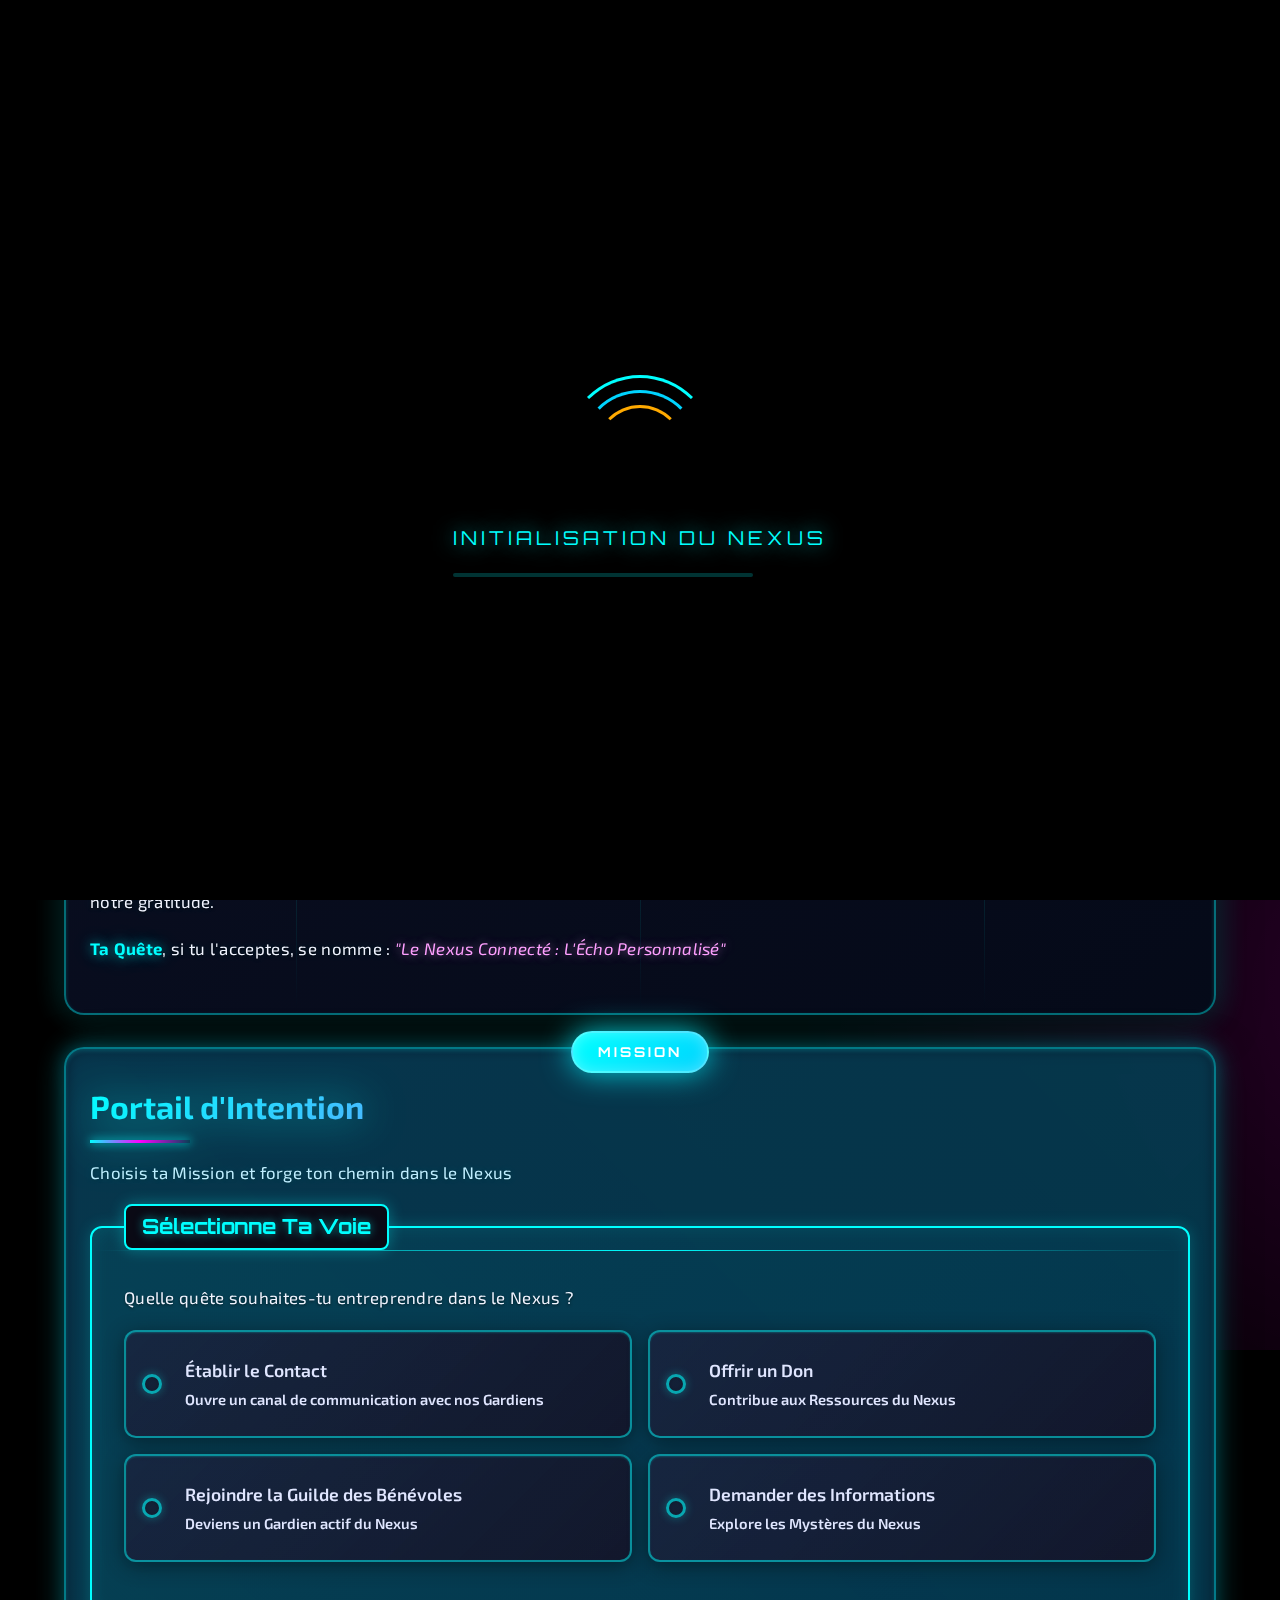
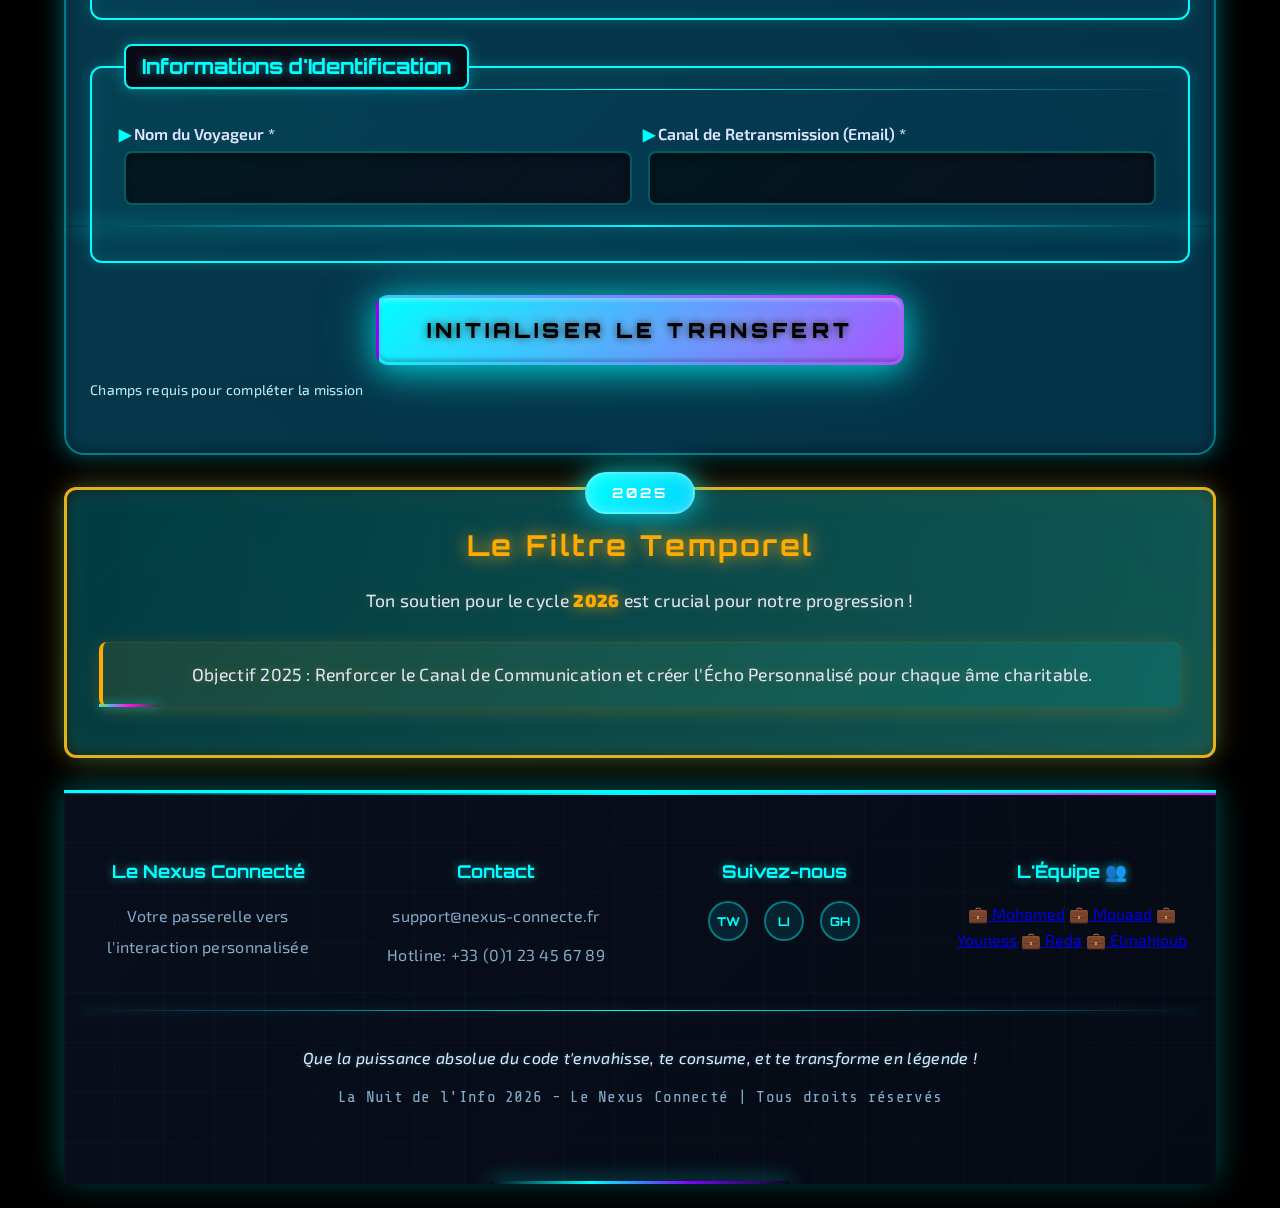
<file: index.html>
<!DOCTYPE html>
<html lang="fr">
<head>
    <meta charset="UTF-8">
    <meta name="viewport" content="width=device-width, initial-scale=1.0">
    <meta name="description" content="Le Nexus Connecté - Portail d'interaction dynamique pour La Nuit de l'Info 2025">
    <title>Le Nexus Connecté - L'Écho Personnalisé</title>
    <link rel="stylesheet" href="styles.css">
</head>
<body data-spa="true">
    <div class="nexus-loader" id="loader">
        <div class="loader-content">
            <div class="loader-ring"></div>
            <div class="loader-ring"></div>
            <div class="loader-ring"></div>
            <div class="loader-text">INITIALISATION DU NEXUS</div>
            <div class="loader-progress">
                <div class="loader-bar" id="loader-bar"></div>
            </div>
        </div>
    </div>
    <div class="particles-container" id="particles"></div>
    <div class="custom-cursor" id="cursor"></div>
    <div class="cursor-trail" id="cursor-trail"></div>
    <div class="energy-orbs">
        <div class="orb orb-1"></div>
        <div class="orb orb-2"></div>
        <div class="orb orb-3"></div>
        <div class="orb orb-4"></div>
    </div>
    <div class="crt-scanlines"></div>
    <div id="app"></div>
    <script src="script.js"></script>
</body>
</html>
</file>
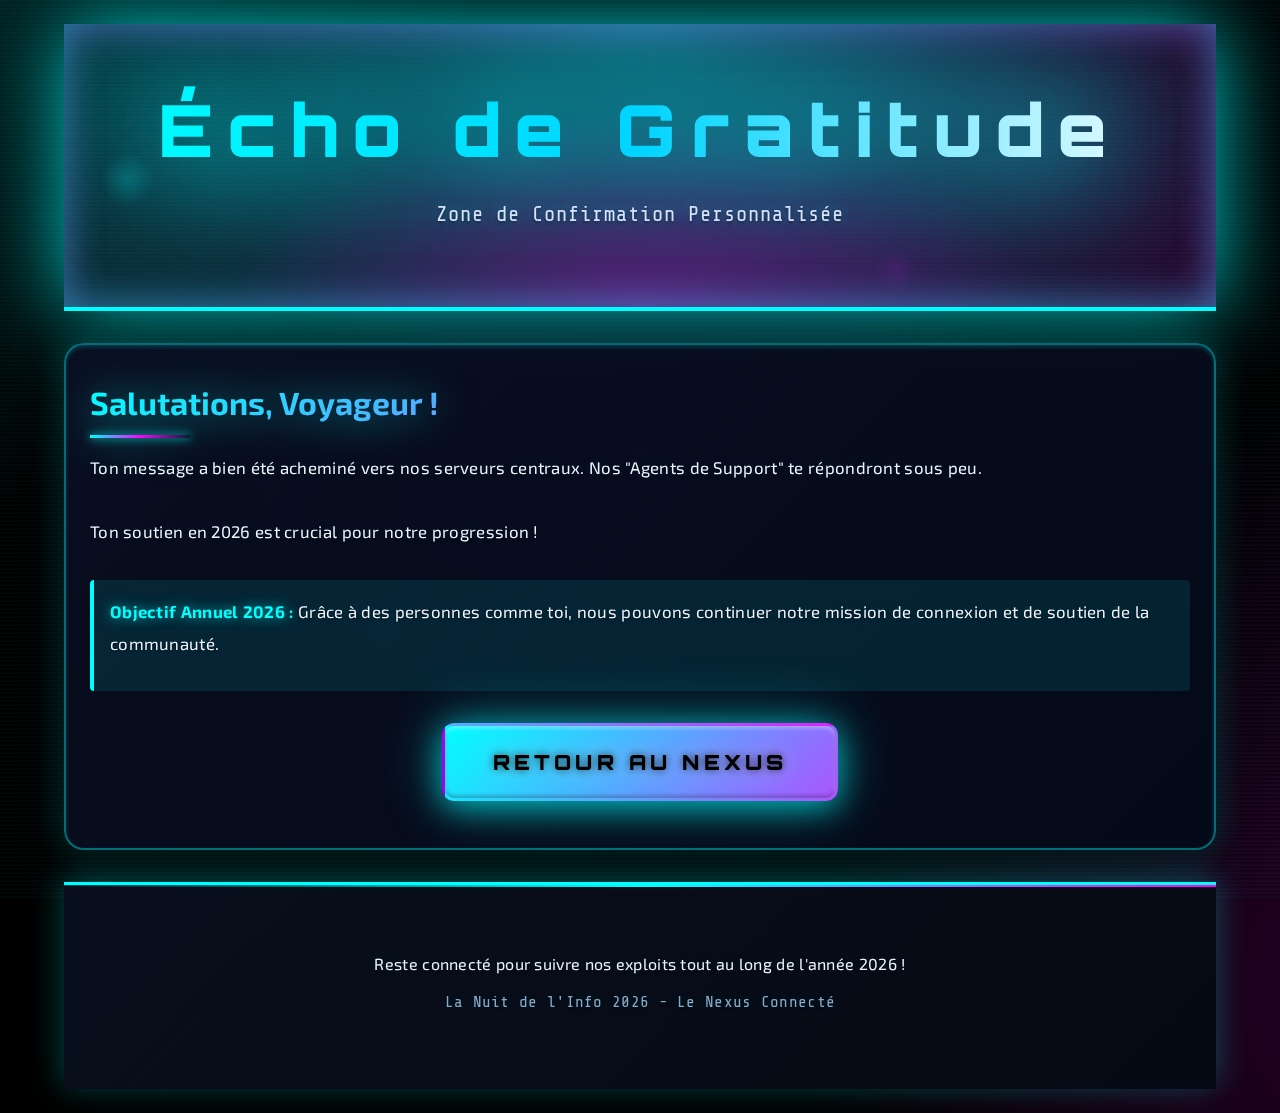
<file: confirmation.html>
<!DOCTYPE html>
<html lang="fr">
<head>
    <meta charset="UTF-8">
    <meta name="viewport" content="width=device-width, initial-scale=1.0">
    <meta name="description" content="Confirmation de mission - Le Nexus Connecté">
    <title>Mission Accomplie - Le Nexus Connecté</title>
    <link rel="stylesheet" href="styles.css">
</head>
<body>
    <div class="nexus-container">
        <header class="nexus-header">
            <h1 class="nexus-title">Écho de Gratitude</h1>
            <p class="nexus-subtitle">Zone de Confirmation Personnalisée</p>
        </header>

        <main class="nexus-main">
            <section>
                <div id="confirmation-message"></div>
                
                <div class="button-group">
                    <a href="index.html" class="back-button">Retour au Nexus</a>
                </div>
            </section>
        </main>

        <footer class="nexus-footer">
            <p>Reste connecté pour suivre nos exploits tout au long de l'année <span id="footer-year">2025</span> !</p>
            <p class="footer-meta">La Nuit de l'Info <span id="year-display">2025</span> - Le Nexus Connecté</p>
        </footer>
    </div>

    <script>
        const currentYear = new Date().getFullYear();
        document.querySelectorAll('#footer-year, #year-display').forEach(el => {
            el.textContent = currentYear;
        });

        const urlParams = new URLSearchParams(window.location.search);
        const mission = urlParams.get('mission');
        const nom = urlParams.get('nom') || 'Voyageur';
        
        const confirmationDiv = document.getElementById('confirmation-message');
        
        const messages = {
            contact: {
                title: `Salutations, ${nom} !`,
                content: `Ton message a bien été acheminé vers nos serveurs centraux. Nos "Agents de Support" te répondront sous peu.<br><br>Ton soutien en ${currentYear} est crucial pour notre progression !`
            },
            don: {
                title: `Un immense 'GG', ${nom} !`,
                content: `Ton "Don de Ressources" est une bénédiction pour notre cause. Il permettra de financer nos projets de développement numérique et de maintenir le Nexus actif.<br><br>Grâce à toi, nous pouvons avancer sur nos projets cette année ${currentYear}.`
            },
            guilde: {
                title: `Bienvenue dans la Guilde, ${nom} !`,
                content: `Tu fais désormais partie des Gardiens du Nexus. Nos coordinateurs te contacteront prochainement pour t'intégrer à nos rangs.<br><br>Ensemble, en ${currentYear}, nous renforcerons notre communauté !`
            },
            info: {
                title: `Merci de ton intérêt, ${nom} !`,
                content: `Ta demande d'information a été enregistrée. Nos Archives du Savoir te seront transmises dans les plus brefs délais.<br><br>Explore nos ressources et reste connecté en ${currentYear} !`
            }
        };
        
        const message = messages[mission] || messages.contact;
        
        confirmationDiv.innerHTML = `
            <h2>${message.title}</h2>
            <p>${message.content}</p>
            <div style="margin-top: 2rem; padding: 1rem; background: rgba(0, 255, 255, 0.1); border-left: 4px solid var(--color-primary); border-radius: 4px;">
                <p><strong>Objectif Annuel ${currentYear} :</strong> Grâce à des personnes comme toi, nous pouvons continuer notre mission de connexion et de soutien de la communauté.</p>
            </div>
        `;
    </script>
</body>
</html>
</file>
<file: styles.css>
@import url('https://fonts.googleapis.com/css2?family=Orbitron:wght@400;700;900&family=Share+Tech+Mono&family=Exo+2:wght@400;600;700&display=swap');
:root {
    --color-primary: #00ffff;
    --color-secondary: #ff00ff;
    --color-danger: #ff0055;
    --color-success: #00ff88;
    --color-warning: #ffaa00;
    --color-accent: #8000ff;
    --color-electric: #00d4ff;
    --text-primary: #e0e6ff;
    --text-bright: #ffffff;
    --text-dim: #88aacc;
    --text-glow: #00ffff;
    --bg-void: #000000;
    --bg-deep: #0a0a15;
    --bg-surface: #141428;
    --bg-elevated: #1e1e3a;
    --font-cyber: 'Orbitron', sans-serif;
    --font-matrix: 'Share Tech Mono', monospace;
    --font-ui: 'Exo 2', sans-serif;
    --spacing-xs: 0.25rem;
    --spacing-sm: 0.5rem;
    --spacing-md: 1rem;
    --spacing-lg: 1.5rem;
    --spacing-xl: 2rem;
    --transition-fast: 0.2s ease;
    --transition-base: 0.3s ease;
    --transition-slow: 0.5s ease;
    --glow-primary: 0 0 20px rgba(0, 255, 255, 0.6), 0 0 40px rgba(0, 255, 255, 0.4);
    --glow-secondary: 0 0 20px rgba(255, 0, 255, 0.6), 0 0 40px rgba(255, 0, 255, 0.4);
    --shadow-deep: 0 10px 50px rgba(0, 0, 0, 0.8);
}
.particles-container {
    position: fixed;
    top: 0;
    left: 0;
    width: 100%;
    height: 100%;
    pointer-events: none;
    z-index: 1;
    overflow: hidden;
}
.particle {
    position: absolute;
    width: 4px;
    height: 4px;
    background: var(--color-primary);
    border-radius: 50%;
    box-shadow: 0 0 10px var(--color-primary);
    animation: particleFloat 20s linear infinite;
}
@keyframes particleFloat {
    0% {
        transform: translateY(100vh) translateX(0) scale(0);
        opacity: 0;
    }
    10% {
        opacity: 1;
    }
    90% {
        opacity: 1;
    }
    100% {
        transform: translateY(-100px) translateX(100px) scale(1);
        opacity: 0;
    }
}
.custom-cursor {
    position: fixed;
    width: 20px;
    height: 20px;
    border: 2px solid var(--color-primary);
    border-radius: 50%;
    pointer-events: none;
    z-index: 9999;
    transform: translate(-50%, -50%);
    transition: width 0.2s, height 0.2s, border-color 0.2s;
    box-shadow: 0 0 20px rgba(0, 255, 255, 0.5);
}
.custom-cursor.active {
    width: 40px;
    height: 40px;
    border-color: var(--color-secondary);
    box-shadow: 0 0 30px rgba(255, 0, 255, 0.8);
}
.cursor-trail {
    position: fixed;
    width: 6px;
    height: 6px;
    background: var(--color-primary);
    border-radius: 50%;
    pointer-events: none;
    z-index: 9998;
    transform: translate(-50%, -50%);
    opacity: 0.6;
    box-shadow: 0 0 10px var(--color-primary);
}
* {
    margin: 0;
    padding: 0;
    box-sizing: border-box;
}
html {
    scroll-behavior: smooth;
}
body {
    font-family: var(--font-ui);
    background: var(--bg-void);
    color: var(--text-primary);
    line-height: 1.6;
    min-height: 100vh;
    position: relative;
    overflow-x: hidden;
    cursor: url('data:image/svg+xml;utf8,<svg xmlns="http://www.w3.org/2000/svg" width="20" height="20"><circle cx="10" cy="10" r="8" fill="rgba(0,255,255,0.3)" stroke="%2300ffff" stroke-width="2"/></svg>') 10 10, auto;
}
.nexus-loader {
    position: fixed;
    top: 0;
    left: 0;
    width: 100%;
    height: 100%;
    background: var(--bg-void);
    display: flex;
    align-items: center;
    justify-content: center;
    z-index: 10000;
    transition: opacity 0.5s ease, visibility 0.5s ease;
}
.nexus-loader.hidden {
    opacity: 0;
    visibility: hidden;
}
.loader-content {
    text-align: center;
    position: relative;
}
.loader-ring {
    position: absolute;
    top: 50%;
    left: 50%;
    transform: translate(-50%, -50%);
    width: 150px;
    height: 150px;
    border: 3px solid transparent;
    border-top-color: var(--color-primary);
    border-radius: 50%;
    animation: loaderSpin 1.5s linear infinite;
}
.loader-ring:nth-child(2) {
    width: 120px;
    height: 120px;
    border-top-color: var(--color-electric);
    animation-duration: 2s;
    animation-direction: reverse;
}
.loader-ring:nth-child(3) {
    width: 90px;
    height: 90px;
    border-top-color: var(--color-warning);
    animation-duration: 1s;
}
@keyframes loaderSpin {
    0% { transform: translate(-50%, -50%) rotate(0deg); }
    100% { transform: translate(-50%, -50%) rotate(360deg); }
}
.loader-text {
    font-family: var(--font-cyber);
    font-size: 1.2rem;
    color: var(--color-primary);
    text-shadow: 0 0 20px rgba(0, 255, 255, 0.8);
    margin-top: 200px;
    letter-spacing: 4px;
    animation: loaderPulse 1.5s ease-in-out infinite;
}
@keyframes loaderPulse {
    0%, 100% { opacity: 1; }
    50% { opacity: 0.5; }
}
.loader-progress {
    width: 300px;
    height: 4px;
    background: rgba(0, 255, 255, 0.2);
    border-radius: 2px;
    margin-top: 20px;
    overflow: hidden;
}
.loader-bar {
    height: 100%;
    background: linear-gradient(90deg, var(--color-primary), var(--color-electric));
    border-radius: 2px;
    width: 0%;
    animation: loaderProgress 2s ease-in-out forwards;
    box-shadow: 0 0 10px var(--color-primary);
}
@keyframes loaderProgress {
    0% { width: 0%; }
    100% { width: 100%; }
}
a, button, input[type="radio"], input[type="submit"], .radio-option {
    cursor: url('data:image/svg+xml;utf8,<svg xmlns="http://www.w3.org/2000/svg" width="24" height="24"><circle cx="12" cy="12" r="10" fill="rgba(255,0,255,0.3)" stroke="%23ff00ff" stroke-width="2"/></svg>') 12 12, pointer;
}
body::before {
    content: '';
    position: fixed;
    top: -50%;
    left: -50%;
    width: 200%;
    height: 200%;
    background: 
        radial-gradient(circle at 20% 20%, rgba(0, 255, 255, 0.15) 0%, transparent 25%),
        radial-gradient(circle at 80% 80%, rgba(255, 0, 255, 0.15) 0%, transparent 25%),
        radial-gradient(circle at 50% 50%, rgba(128, 0, 255, 0.1) 0%, transparent 30%);
    animation: cosmicFloat 30s ease-in-out infinite;
    pointer-events: none;
    z-index: -2;
}
body::after {
    content: '';
    position: fixed;
    top: 0;
    left: 0;
    width: 100%;
    height: 100%;
    background: 
        repeating-linear-gradient(
            0deg,
            transparent,
            transparent 2px,
            rgba(0, 255, 255, 0.03) 2px,
            rgba(0, 255, 255, 0.03) 4px
        );
    pointer-events: none;
    z-index: -1;
}
@keyframes cosmicFloat {
    0%, 100% { transform: translate(0, 0) rotate(0deg); }
    33% { transform: translate(30px, -30px) rotate(120deg); }
    66% { transform: translate(-30px, 30px) rotate(240deg); }
}
.nexus-container::before {
    content: '';
    position: fixed;
    top: 0;
    left: 0;
    width: 100%;
    height: 100%;
    background-image: 
        radial-gradient(circle at 10% 20%, rgba(0, 255, 255, 0.3) 0%, transparent 2%),
        radial-gradient(circle at 90% 80%, rgba(255, 0, 255, 0.3) 0%, transparent 2%),
        radial-gradient(circle at 50% 50%, rgba(128, 0, 255, 0.3) 0%, transparent 2%),
        radial-gradient(circle at 30% 70%, rgba(0, 255, 255, 0.2) 0%, transparent 2%),
        radial-gradient(circle at 70% 30%, rgba(255, 0, 255, 0.2) 0%, transparent 2%);
    animation: particleDrift 15s ease-in-out infinite;
    pointer-events: none;
    z-index: -1;
}
@keyframes particleDrift {
    0%, 100% { transform: translate(0, 0); opacity: 0.6; }
    25% { transform: translate(20px, -20px); opacity: 0.8; }
    50% { transform: translate(-20px, 20px); opacity: 1; }
    75% { transform: translate(20px, 20px); opacity: 0.8; }
}
.nexus-container {
    max-width: 1200px;
    margin: 0 auto;
    padding: var(--spacing-md);
    position: relative;
}
.nexus-container::before {
    content: '';
    position: fixed;
    top: 0;
    left: 0;
    width: 100%;
    height: 100%;
    background-image: 
        radial-gradient(circle at 10% 20%, rgba(0, 255, 255, 0.3) 0%, transparent 2%),
        radial-gradient(circle at 90% 80%, rgba(255, 0, 255, 0.3) 0%, transparent 2%),
        radial-gradient(circle at 50% 50%, rgba(128, 0, 255, 0.3) 0%, transparent 2%),
        radial-gradient(circle at 30% 70%, rgba(0, 255, 255, 0.2) 0%, transparent 2%),
        radial-gradient(circle at 70% 30%, rgba(255, 0, 255, 0.2) 0%, transparent 2%);
    animation: particleDrift 15s ease-in-out infinite;
    pointer-events: none;
    z-index: -1;
}
@keyframes particleDrift {
    0%, 100% { transform: translate(0, 0); opacity: 0.6; }
    25% { transform: translate(20px, -20px); opacity: 0.8; }
    50% { transform: translate(-20px, 20px); opacity: 1; }
    75% { transform: translate(20px, 20px); opacity: 0.8; }
}
.nexus-header {
    background: 
        radial-gradient(ellipse at top, rgba(0, 255, 255, 0.3) 0%, transparent 50%),
        radial-gradient(ellipse at bottom, rgba(255, 0, 255, 0.3) 0%, transparent 50%),
        linear-gradient(135deg, 
            rgba(0, 255, 255, 0.15) 0%, 
            rgba(20, 20, 40, 0.98) 50%,
            rgba(255, 0, 255, 0.15) 100%);
    border-bottom: 4px solid var(--color-primary);
    box-shadow: 
        0 0 80px rgba(0, 255, 255, 0.8),
        0 20px 80px rgba(0, 0, 0, 0.9),
        inset 0 -5px 40px rgba(0, 255, 255, 0.4),
        inset 0 5px 40px rgba(255, 0, 255, 0.3);
    text-align: center;
    padding: calc(var(--spacing-xl) * 1.5) var(--spacing-md);
    margin-bottom: var(--spacing-xl);
    position: relative;
    overflow: hidden;
    animation: headerPulse 4s ease-in-out infinite;
}
@keyframes headerPulse {
    0%, 100% {
        box-shadow: 
            0 0 80px rgba(0, 255, 255, 0.8),
            0 20px 80px rgba(0, 0, 0, 0.9),
            inset 0 -5px 40px rgba(0, 255, 255, 0.4);
    }
    50% {
        box-shadow: 
            0 0 100px rgba(255, 0, 255, 0.8),
            0 20px 80px rgba(0, 0, 0, 0.9),
            inset 0 -5px 40px rgba(255, 0, 255, 0.4);
    }
}
.nexus-header::before {
    content: '';
    position: absolute;
    top: 0;
    left: -100%;
    width: 100%;
    height: 100%;
    background: linear-gradient(
        90deg,
        transparent,
        rgba(0, 255, 255, 0.3),
        transparent
    );
    animation: scanline 5s linear infinite;
}
.header-decoration {
    position: absolute;
    left: 0;
    width: 100%;
    height: 2px;
    background: linear-gradient(
        90deg,
        transparent,
        var(--color-primary),
        var(--color-secondary),
        var(--color-accent),
        transparent
    );
    animation: decorationSlide 4s linear infinite;
}
.header-decoration.top {
    top: 0;
}
.header-decoration.bottom {
    bottom: 0;
    animation-delay: 2s;
}
@keyframes decorationSlide {
    0% { transform: translateX(-100%); }
    100% { transform: translateX(100%); }
}
.avatar-rings {
    position: absolute;
    top: 50%;
    left: 50%;
    transform: translate(-50%, -50%);
    width: 100%;
    height: 100%;
    pointer-events: none;
}
.ring {
    position: absolute;
    top: 50%;
    left: 50%;
    transform: translate(-50%, -50%);
    border: 2px solid;
    border-radius: 50%;
    opacity: 0.4;
}
.ring-1 {
    width: 220px;
    height: 220px;
    border-color: var(--color-primary);
    animation: ringPulse 3s ease-in-out infinite;
}
.ring-2 {
    width: 260px;
    height: 260px;
    border-color: var(--color-secondary);
    animation: ringPulse 3s ease-in-out infinite 1s;
}
.ring-3 {
    width: 300px;
    height: 300px;
    border-color: var(--color-accent);
    animation: ringPulse 3s ease-in-out infinite 2s;
}
@keyframes ringPulse {
    0%, 100% {
        transform: translate(-50%, -50%) scale(1);
        opacity: 0.4;
    }
    50% {
        transform: translate(-50%, -50%) scale(1.1);
        opacity: 0.2;
    }
}
@keyframes scanline {
    0% { left: -100%; }
    100% { left: 200%; }
}
.data-stream {
    position: absolute;
    top: 0;
    left: 0;
    width: 100%;
    height: 100%;
    overflow: hidden;
    pointer-events: none;
    opacity: 0.15;
}
.stream-line {
    position: absolute;
    width: 1px;
    height: 100%;
    background: linear-gradient(
        to bottom,
        transparent,
        var(--color-primary),
        transparent
    );
}
.stream-line:nth-child(1) {
    left: 20%;
    animation: streamFlow 3s linear infinite;
}
.stream-line:nth-child(2) {
    left: 50%;
    animation: streamFlow 4s linear infinite 1s;
}
.stream-line:nth-child(3) {
    left: 80%;
    animation: streamFlow 3.5s linear infinite 2s;
}
@keyframes streamFlow {
    0% {
        transform: translateY(-100%);
        opacity: 0;
    }
    50% {
        opacity: 1;
    }
    100% {
        transform: translateY(100%);
        opacity: 0;
    }
}
.section-badge {
    position: absolute;
    top: -18px;
    left: 50%;
    transform: translateX(-50%);
    padding: 8px 25px;
    background: linear-gradient(135deg, var(--color-primary), var(--color-electric));
    color: white;
    font-family: 'Orbitron', sans-serif;
    font-size: 0.85rem;
    font-weight: 700;
    text-transform: uppercase;
    letter-spacing: 3px;
    border-radius: 25px;
    box-shadow: 
        0 0 30px rgba(0, 242, 254, 0.8),
        inset 0 0 15px rgba(255, 255, 255, 0.3);
    animation: badgePulse 2s ease-in-out infinite;
    z-index: 500;
    border: 2px solid rgba(255, 255, 255, 0.3);
}
@keyframes badgePulse {
    0%, 100% {
        box-shadow: 
            0 0 30px rgba(0, 242, 254, 0.8),
            inset 0 0 15px rgba(255, 255, 255, 0.3);
        transform: translateX(-50%) scale(1);
    }
    50% {
        box-shadow: 
            0 0 50px rgba(255, 0, 255, 0.9),
            inset 0 0 20px rgba(255, 255, 255, 0.4);
        transform: translateX(-50%) scale(1.05);
    }
}
.holographic-border {
    position: absolute;
    top: 0;
    left: 0;
    right: 0;
    bottom: 0;
    border-radius: 20px;
    pointer-events: none;
    z-index: 0;
}
.holographic-border::before {
    content: '';
    position: absolute;
    top: -3px;
    left: -3px;
    right: -3px;
    bottom: -3px;
    background: linear-gradient(
        45deg,
        var(--color-primary),
        var(--color-electric),
        var(--color-primary)
    );
    background-size: 400% 400%;
    border-radius: 20px;
    opacity: 0.2;
    animation: holographicShift 8s ease infinite;
    filter: blur(8px);
    z-index: 0;
}
@keyframes holographicShift {
    0%, 100% { background-position: 0% 50%; }
    50% { background-position: 100% 50%; }
}
.energy-orbs {
    position: fixed;
    top: 0;
    left: 0;
    width: 100%;
    height: 100%;
    pointer-events: none;
    z-index: 0;
    overflow: hidden;
}
.orb {
    position: absolute;
    border-radius: 50%;
    filter: blur(40px);
    opacity: 0.4;
    animation: orbFloat 15s ease-in-out infinite;
}
.orb-1 {
    width: 300px;
    height: 300px;
    background: radial-gradient(circle, var(--color-primary), transparent);
    top: 10%;
    left: 10%;
    animation-delay: 0s;
}
.orb-2 {
    width: 250px;
    height: 250px;
    background: radial-gradient(circle, var(--color-electric), transparent);
    top: 60%;
    right: 15%;
    animation-delay: 3s;
}
.orb-3 {
    width: 350px;
    height: 350px;
    background: radial-gradient(circle, var(--color-primary), transparent);
    bottom: 10%;
    left: 50%;
    animation-delay: 6s;
}
.orb-4 {
    width: 200px;
    height: 200px;
    background: radial-gradient(circle, var(--color-electric), transparent);
    top: 40%;
    left: 5%;
    animation-delay: 9s;
}
@keyframes orbFloat {
    0%, 100% {
        transform: translate(0, 0) scale(1);
        opacity: 0.4;
    }
    25% {
        transform: translate(50px, -80px) scale(1.1);
        opacity: 0.6;
    }
    50% {
        transform: translate(-30px, 60px) scale(0.9);
        opacity: 0.3;
    }
    75% {
        transform: translate(70px, 40px) scale(1.05);
        opacity: 0.5;
    }
}
.crt-scanlines {
    position: fixed;
    top: 0;
    left: 0;
    width: 100%;
    height: 100%;
    pointer-events: none;
    z-index: 9998;
    background: linear-gradient(
        to bottom,
        transparent 50%,
        rgba(0, 255, 255, 0.02) 50%
    );
    background-size: 100% 4px;
    animation: scanlineMove 8s linear infinite;
    opacity: 0.5;
}
@keyframes scanlineMove {
    0% { transform: translateY(0); }
    100% { transform: translateY(4px); }
}
.temporal-waves {
    position: absolute;
    top: 0;
    left: 0;
    width: 100%;
    height: 100%;
    pointer-events: none;
    overflow: hidden;
}
.wave {
    position: absolute;
    width: 200%;
    height: 100%;
    background: linear-gradient(
        90deg,
        transparent,
        rgba(0, 242, 254, 0.05),
        transparent
    );
    animation: waveMove 8s linear infinite;
}
.wave:nth-child(2) {
    animation-delay: 2.5s;
}
.wave:nth-child(3) {
    animation-delay: 5s;
}
@keyframes waveMove {
    0% {
        transform: translateX(-100%);
    }
    100% {
        transform: translateX(50%);
    }
}
.footer-grid {
    position: absolute;
    bottom: 0;
    left: 0;
    width: 100%;
    height: 100%;
    background-image: 
        linear-gradient(0deg, rgba(0, 242, 254, 0.1) 1px, transparent 1px),
        linear-gradient(90deg, rgba(0, 242, 254, 0.1) 1px, transparent 1px);
    background-size: 50px 50px;
    opacity: 0.3;
    pointer-events: none;
}
.footer-pulse {
    position: absolute;
    bottom: 0;
    left: 50%;
    transform: translateX(-50%);
    width: 300px;
    height: 3px;
    background: linear-gradient(
        90deg,
        transparent,
        var(--color-primary),
        var(--color-accent),
        transparent
    );
    animation: footerPulseAnim 2s ease-in-out infinite;
    box-shadow: 0 0 20px var(--color-primary);
}
@keyframes footerPulseAnim {
    0%, 100% {
        opacity: 0.5;
        transform: translateX(-50%) scaleX(1);
    }
    50% {
        opacity: 1;
        transform: translateX(-50%) scaleX(1.5);
    }
}
.nexus-header::after {
    content: '';
    position: absolute;
    top: 0;
    left: 0;
    width: 100%;
    height: 100%;
    background-image: 
        repeating-linear-gradient(
            90deg,
            rgba(0, 255, 255, 0.03) 0px,
            transparent 1px,
            transparent 2px,
            rgba(0, 255, 255, 0.03) 3px
        ),
        repeating-linear-gradient(
            0deg,
            rgba(255, 0, 255, 0.03) 0px,
            transparent 1px,
            transparent 2px,
            rgba(255, 0, 255, 0.03) 3px
        );
    animation: matrixFlow 20s linear infinite;
    pointer-events: none;
}
@keyframes matrixFlow {
    0% { transform: translateY(0); }
    100% { transform: translateY(100px); }
}
.nexus-title {
    font-family: var(--font-cyber);
    font-size: clamp(2.5rem, 6vw, 4.5rem);
    font-weight: 900;
    background: linear-gradient(
        90deg,
        #00ffff 0%,
        #00d4ff 25%,
        #ffffff 50%,
        #00d4ff 75%,
        #00ffff 100%
    );
    background-size: 200% 100%;
    -webkit-background-clip: text;
    -webkit-text-fill-color: transparent;
    background-clip: text;
    animation: gradientShift 6s ease infinite, titleGlow 2s ease-in-out infinite;
    text-shadow: none;
    filter: drop-shadow(0 0 50px rgba(0, 255, 255, 1)) 
            drop-shadow(0 0 80px rgba(0, 212, 255, 0.8))
            drop-shadow(0 0 120px rgba(0, 255, 255, 0.5));
    margin-bottom: var(--spacing-sm);
    letter-spacing: 0.2em;
    position: relative;
    z-index: 2;
}
@keyframes titleGlow {
    0%, 100% {
        filter: drop-shadow(0 0 50px rgba(0, 255, 255, 1)) 
                drop-shadow(0 0 80px rgba(0, 212, 255, 0.8))
                drop-shadow(0 0 120px rgba(0, 255, 255, 0.5));
    }
    50% {
        filter: drop-shadow(0 0 70px rgba(0, 255, 255, 1)) 
                drop-shadow(0 0 100px rgba(0, 212, 255, 0.9))
                drop-shadow(0 0 140px rgba(255, 255, 255, 0.4));
    }
}
@keyframes gradientShift {
    0%, 100% { background-position: 0% 50%; }
    50% { background-position: 100% 50%; }
}
.nexus-title::before {
    content: attr(data-text);
    position: absolute;
    left: 0;
    top: 0;
    width: 100%;
    height: 100%;
    background: inherit;
    background-clip: text;
    -webkit-background-clip: text;
    filter: blur(20px);
    opacity: 0.5;
    animation: titlePulse 3s ease-in-out infinite;
}
@keyframes titlePulse {
    0%, 100% { opacity: 0.5; filter: blur(20px); }
    50% { opacity: 0.8; filter: blur(30px); }
}
.nexus-subtitle {
    font-family: var(--font-matrix);
    font-size: clamp(1.05rem, 2vw, 1.3rem);
    color: #d8e0ff;
    margin-bottom: var(--spacing-lg);
    position: relative;
    z-index: 2;
    text-shadow: 
        0 0 12px rgba(0, 255, 255, 0.4),
        0 2px 4px rgba(0, 0, 0, 0.6);
    animation: subtitleFlicker 4s ease-in-out infinite;
    font-weight: 400;
    letter-spacing: 1px;
}
@keyframes subtitleFlicker {
    0%, 100% { 
        opacity: 1; 
        text-shadow: 
            0 0 12px rgba(0, 255, 255, 0.4),
            0 2px 4px rgba(0, 0, 0, 0.6);
    }
    50% { 
        opacity: 0.95; 
        text-shadow: 
            0 0 18px rgba(0, 255, 255, 0.6),
            0 2px 4px rgba(0, 0, 0, 0.6);
    }
}
.axolotl-avatar {
    width: 250px;
    height: 250px;
    margin: var(--spacing-xl) auto;
    display: block;
    position: relative;
    z-index: 2;
    perspective: 1000px;
    transform-style: preserve-3d;
    transition: transform 0.1s ease-out;
    filter: drop-shadow(0 0 60px rgba(0, 255, 255, 0.9));
}
.avatar-inner {
    width: 100%;
    height: 100%;
    background: 
        radial-gradient(circle at 30% 30%, rgba(0, 255, 255, 0.4) 0%, transparent 60%),
        radial-gradient(circle at 70% 70%, rgba(0, 212, 255, 0.3) 0%, transparent 60%),
        linear-gradient(135deg, 
            rgba(0, 150, 255, 0.95) 0%, 
            rgba(0, 220, 255, 0.9) 50%,
            rgba(0, 180, 255, 0.95) 100%);
    border-radius: 50%;
    border: 6px solid var(--color-primary);
    box-shadow: 
        0 0 80px rgba(0, 255, 255, 1),
        0 0 120px rgba(0, 255, 255, 0.7),
        inset 0 0 60px rgba(0, 255, 255, 0.4),
        0 20px 80px rgba(0, 0, 0, 0.7);
    position: relative;
    overflow: visible;
    transform-style: preserve-3d;
    animation: avatarPulse 3s ease-in-out infinite;
    transition: transform 0.1s ease-out;
}
@keyframes avatarPulse {
    0%, 100% {
        box-shadow: 
            0 0 60px rgba(0, 255, 255, 1),
            0 0 100px rgba(0, 255, 255, 0.6),
            inset 0 0 50px rgba(0, 255, 255, 0.5);
    }
    50% {
        box-shadow: 
            0 0 80px rgba(255, 0, 255, 1),
            0 0 120px rgba(255, 0, 255, 0.6),
            inset 0 0 60px rgba(255, 0, 255, 0.5);
    }
}
.avatar-eye {
    position: absolute;
    width: 30px;
    height: 30px;
    background: radial-gradient(circle, #ffffff 0%, #e0f7ff 40%, #00d4ff 100%);
    border-radius: 50%;
    top: 70px;
    box-shadow: 
        0 0 25px rgba(0, 255, 255, 0.9),
        inset 0 0 15px rgba(255, 255, 255, 0.6),
        0 4px 10px rgba(0, 0, 0, 0.3);
    animation: eyeBlink 4s ease-in-out infinite;
    transition: transform 0.1s ease-out;
    transform-style: preserve-3d;
}
.avatar-eye::after {
    content: '';
    position: absolute;
    width: 14px;
    height: 14px;
    background: radial-gradient(circle, #000044 0%, #000088 100%);
    border-radius: 50%;
    top: 50%;
    left: 50%;
    transform: translate(-50%, -50%);
    box-shadow: 
        inset 0 0 8px rgba(0, 0, 0, 0.9),
        0 0 8px rgba(0, 255, 255, 0.3);
    transition: transform 0.15s ease-out;
}
.avatar-eye.left {
    left: 40px;
}
.avatar-eye.right {
    right: 40px;
}
.avatar-mouth {
    position: absolute;
    width: 70px;
    height: 35px;
    border: 5px solid rgba(0, 255, 255, 0.9);
    border-top: none;
    border-radius: 0 0 50px 50px;
    bottom: 50px;
    left: 50%;
    transform: translateX(-50%);
    box-shadow: 
        0 0 20px rgba(0, 255, 255, 0.8),
        inset 0 -5px 15px rgba(0, 255, 255, 0.3);
    animation: mouthSmile 3s ease-in-out infinite;
    transition: transform 0.3s ease;
}
.avatar-glow {
    position: absolute;
    top: -10px;
    left: -10px;
    right: -10px;
    bottom: -10px;
    border-radius: 50%;
    background: linear-gradient(
        45deg,
        var(--color-primary),
        var(--color-secondary),
        var(--color-accent),
        var(--color-primary)
    );
    background-size: 400% 400%;
    animation: holographicRotate 6s linear infinite;
    z-index: -1;
    filter: blur(20px);
    opacity: 0.7;
}
@keyframes eyeBlink {
    0%, 90%, 100% { transform: scaleY(1); }
    95% { transform: scaleY(0.1); }
}
@keyframes mouthSmile {
    0%, 100% { transform: translateX(-50%) scaleX(1); }
    50% { transform: translateX(-50%) scaleX(1.1); }
}
.axolotl-avatar::before {
    content: '';
    position: absolute;
    top: -20px;
    left: 50%;
    transform: translateX(-50%);
    width: 40px;
    height: 40px;
    background: 
        radial-gradient(circle, rgba(255, 0, 255, 0.8) 0%, transparent 70%);
    border-radius: 50%;
    box-shadow: 0 0 30px rgba(255, 0, 255, 0.6);
    animation: antennaGlow 2s ease-in-out infinite;
}
@keyframes antennaGlow {
    0%, 100% { opacity: 0.6; transform: translateX(-50%) translateY(0); }
    50% { opacity: 1; transform: translateX(-50%) translateY(-5px); }
}
@keyframes holographicRotate {
    0% { background-position: 0% 50%; }
    100% { background-position: 400% 50%; }
}
.axolotl-avatar::before {
    content: '';
    position: absolute;
    top: -4px;
    left: -4px;
    right: -4px;
    bottom: -4px;
    border-radius: 50%;
    background: linear-gradient(
        45deg,
        var(--color-primary),
        var(--color-secondary),
        var(--color-accent),
        var(--color-primary)
    );
    background-size: 400% 400%;
    animation: holographicRotate 4s linear infinite;
    z-index: -1;
    filter: blur(10px);
}
@keyframes holographicRotate {
    0% { background-position: 0% 50%; }
    100% { background-position: 400% 50%; }
}
@keyframes avatarFloat {
    0%, 100% { 
        transform: translateY(0) scale(1) rotate(0deg);
        box-shadow: 
            0 0 30px rgba(0, 255, 255, 0.8),
            0 0 60px rgba(0, 255, 255, 0.4);
    }
    50% { 
        transform: translateY(-10px) scale(1.05) rotate(5deg);
        box-shadow: 
            0 0 40px rgba(255, 0, 255, 0.8),
            0 0 80px rgba(255, 0, 255, 0.4);
    }
}
section {
    background: 
        linear-gradient(135deg, 
            rgba(10, 15, 35, 0.9) 0%, 
            rgba(5, 10, 25, 0.98) 100%);
    border: 2px solid rgba(0, 255, 255, 0.4);
    border-radius: 20px;
    padding: var(--spacing-xl) var(--spacing-lg);
    margin-bottom: var(--spacing-xl);
    box-shadow: 
        0 10px 40px rgba(0, 0, 0, 0.7),
        0 0 30px rgba(0, 255, 255, 0.3),
        inset 0 2px 4px rgba(0, 255, 255, 0.2);
    position: relative;
    overflow: visible;
    transition: all var(--transition-base);
    animation: sectionBreath 5s ease-in-out infinite;
}
@keyframes sectionBreath {
    0%, 100% {
        box-shadow: 
            0 10px 40px rgba(0, 0, 0, 0.7),
            0 0 30px rgba(0, 255, 255, 0.3),
            inset 0 2px 4px rgba(0, 255, 255, 0.2);
    }
    50% {
        box-shadow: 
            0 10px 40px rgba(0, 0, 0, 0.7),
            0 0 40px rgba(0, 212, 255, 0.4),
            inset 0 2px 4px rgba(0, 212, 255, 0.2);
    }
}
section::before {
    content: '';
    position: absolute;
    top: -2px;
    left: -2px;
    right: -2px;
    bottom: -2px;
    background: linear-gradient(
        45deg,
        var(--color-primary),
        var(--color-secondary),
        var(--color-accent),
        var(--color-primary)
    );
    background-size: 400% 400%;
    border-radius: 16px;
    opacity: 0;
    z-index: -1;
    animation: borderGlow 8s ease infinite;
    transition: opacity var(--transition-base);
}
section:hover::before {
    opacity: 0.3;
}
@keyframes borderGlow {
    0%, 100% { background-position: 0% 50%; }
    50% { background-position: 100% 50%; }
}
section::after {
    content: '';
    position: absolute;
    top: -100%;
    left: 0;
    width: 100%;
    height: 2px;
    background: linear-gradient(
        90deg,
        transparent,
        var(--color-primary),
        transparent
    );
    box-shadow: 0 0 20px var(--color-primary);
    animation: sectionScan 6s linear infinite;
}
@keyframes sectionScan {
    0% { top: -100%; }
    100% { top: 200%; }
}
section:hover {
    transform: translateY(-5px);
    border-color: var(--color-primary);
    box-shadow: 
        0 15px 60px rgba(0, 0, 0, 0.8),
        0 0 50px rgba(0, 255, 255, 0.6),
        0 0 100px rgba(255, 0, 255, 0.4),
        inset 0 2px 4px rgba(0, 255, 255, 0.3);
}
    transform: translateY(-5px);
    box-shadow: 
        0 12px 48px rgba(0, 0, 0, 0.8),
        0 0 40px rgba(0, 255, 255, 0.4),
        0 0 80px rgba(255, 0, 255, 0.3);
}
h2, h3 {
    font-family: var(--font-cyber);
    color: var(--color-primary);
    margin-bottom: var(--spacing-md);
    text-shadow: 
        0 0 10px rgba(0, 255, 255, 0.5),
        0 0 20px rgba(0, 255, 255, 0.3);
    position: relative;
    padding-bottom: var(--spacing-sm);
}
h2::after, h3::after {
    content: '';
    position: absolute;
    bottom: 0;
    left: 0;
    width: 60px;
    height: 3px;
    background: linear-gradient(
        90deg,
        var(--color-primary),
        var(--color-secondary),
        transparent
    );
    box-shadow: 0 0 10px rgba(0, 255, 255, 0.6);
    animation: underlineExpand 2s ease-in-out infinite;
}
@keyframes underlineExpand {
    0%, 100% { width: 60px; }
    50% { width: 120px; }
}
h2:hover, h3:hover {
    animation: glitchText 0.3s ease-in-out;
}
@keyframes glitchText {
    0%, 100% { transform: translateX(0); }
    20% { transform: translateX(-2px); }
    40% { transform: translateX(2px); }
    60% { transform: translateX(-2px); }
    80% { transform: translateX(2px); }
}
h2 {
    font-size: clamp(1.5rem, 3vw, 2rem);
    background: linear-gradient(
        135deg,
        var(--color-primary),
        var(--color-secondary),
        var(--color-primary)
    );
    background-size: 200% 200%;
    -webkit-background-clip: text;
    -webkit-text-fill-color: transparent;
    background-clip: text;
    animation: gradientShift 5s ease infinite;
    filter: drop-shadow(0 0 20px rgba(0, 255, 255, 0.6));
    margin-bottom: var(--spacing-lg);
    position: relative;
}
h2::after {
    content: '';
    position: absolute;
    bottom: -10px;
    left: 0;
    width: 100px;
    height: 3px;
    background: linear-gradient(
        90deg,
        var(--color-primary),
        var(--color-secondary),
        transparent
    );
    box-shadow: 0 0 10px var(--color-primary);
    animation: lineExpand 2s ease-in-out infinite;
}
@keyframes lineExpand {
    0%, 100% { width: 100px; opacity: 1; }
    50% { width: 150px; opacity: 0.7; }
}
h3 {
    font-size: clamp(1.2rem, 2.5vw, 1.5rem);
    color: var(--color-electric);
    text-shadow: 
        0 0 15px rgba(0, 212, 255, 0.6),
        0 0 30px rgba(0, 212, 255, 0.3);
    margin-bottom: var(--spacing-md);
    font-family: var(--font-cyber);
    letter-spacing: 0.1em;
}
p {
    margin-bottom: var(--spacing-md);
    font-size: clamp(0.9rem, 1.5vw, 1.05rem);
    line-height: 1.9;
    color: #f0f4ff;
    text-shadow: 
        0 1px 3px rgba(0, 0, 0, 0.7),
        0 0 8px rgba(0, 255, 255, 0.15);
    font-weight: 400;
    letter-spacing: 0.3px;
}
p strong {
    color: var(--color-primary);
    text-shadow: 
        0 0 12px rgba(0, 255, 255, 0.6),
        0 0 24px rgba(0, 255, 255, 0.3);
    font-weight: 700;
}
p em {
    color: #ffa0ff;
    font-style: italic;
    text-shadow: 
        0 0 10px rgba(255, 160, 255, 0.5),
        0 0 20px rgba(255, 160, 255, 0.2);
}
fieldset {
    border: 2px solid var(--color-primary);
    border-radius: 12px;
    padding: var(--spacing-xl);
    margin-bottom: var(--spacing-lg);
    background: 
        linear-gradient(135deg, 
            rgba(0, 255, 255, 0.05) 0%, 
            rgba(0, 100, 150, 0.05) 100%);
    box-shadow: 
        inset 0 0 20px rgba(0, 255, 255, 0.1),
        0 0 15px rgba(0, 255, 255, 0.2);
    position: relative;
    z-index: 10;
}
fieldset::before {
    content: '';
    position: absolute;
    top: 0;
    left: 0;
    width: 100%;
    height: 1px;
    background: linear-gradient(
        90deg,
        transparent,
        var(--color-primary),
        transparent
    );
}
legend {
    font-family: var(--font-cyber);
    font-size: 1.3rem;
    font-weight: 700;
    color: var(--color-primary);
    padding: var(--spacing-xs) var(--spacing-md);
    background: var(--bg-deep);
    border: 2px solid var(--color-primary);
    border-radius: 8px;
    text-shadow: 0 0 10px rgba(0, 255, 255, 0.6);
    box-shadow: 0 0 15px rgba(0, 255, 255, 0.3);
    position: relative;
    z-index: 100;
}
.radio-group {
    display: grid;
    gap: var(--spacing-md);
    margin-bottom: var(--spacing-lg);
}
.radio-option {
    position: relative;
    cursor: pointer;
    padding: var(--spacing-lg);
    background: 
        linear-gradient(135deg, 
            rgba(30, 30, 58, 0.7) 0%, 
            rgba(20, 20, 40, 0.9) 100%);
    border: 2px solid rgba(0, 255, 255, 0.5);
    border-radius: 12px;
    transition: all 0.4s cubic-bezier(0.175, 0.885, 0.32, 1.275);
    overflow: hidden;
    z-index: 1;
    box-shadow: 
        0 4px 20px rgba(0, 0, 0, 0.4),
        inset 0 1px 2px rgba(0, 255, 255, 0.2);
}
.radio-option::before {
    content: '';
    position: absolute;
    top: 50%;
    left: 50%;
    width: 0;
    height: 0;
    border-radius: 50%;
    background: radial-gradient(
        circle,
        rgba(0, 255, 255, 0.4),
        rgba(255, 0, 255, 0.2),
        transparent 70%
    );
    transform: translate(-50%, -50%);
    transition: width 0.6s ease, height 0.6s ease;
    pointer-events: none;
    z-index: -1;
}
.radio-option::after {
    content: '';
    position: absolute;
    top: 0;
    left: -100%;
    width: 100%;
    height: 100%;
    background: linear-gradient(
        90deg,
        transparent,
        rgba(0, 255, 255, 0.5),
        rgba(255, 0, 255, 0.3),
        transparent
    );
    transition: left 0.6s ease;
    pointer-events: none;
    z-index: -1;
}
.radio-option:hover::before {
    width: 400px;
    height: 400px;
}
.radio-option:hover {
    border-color: var(--color-primary);
    background: 
        linear-gradient(135deg, 
            rgba(0, 255, 255, 0.2) 0%, 
            rgba(30, 30, 58, 0.9) 100%);
    transform: translateX(5px);
    box-shadow: 
        0 8px 40px rgba(0, 255, 255, 0.4),
        inset 0 2px 4px rgba(0, 255, 255, 0.3);
}    box-shadow: 
        0 0 30px rgba(0, 255, 255, 0.4),
        0 8px 24px rgba(0, 0, 0, 0.4),
        inset 0 0 30px rgba(0, 255, 255, 0.1);
    transform: translateY(-3px) scale(1.02);
}
.radio-option::after {
    content: '';
    position: absolute;
    top: 0;
    left: -100%;
    width: 100%;
    height: 100%;
    background: linear-gradient(
        90deg,
        transparent,
        rgba(0, 255, 255, 0.4),
        transparent
    );
    transition: left 0.6s ease;
}
.radio-option:hover::after {
    left: 100%;
}
.radio-option input[type="radio"] {
    position: absolute;
    opacity: 0;
    width: 100%;
    height: 100%;
    top: 0;
    left: 0;
    cursor: pointer;
    z-index: 10;
    margin: 0;
}
.radio-option input[type="radio"]:checked + label {
    color: var(--color-primary);
    text-shadow: 0 0 15px rgba(0, 255, 255, 0.8);
    font-weight: 700;
}
.radio-option input[type="radio"]:checked ~ .radio-custom {
    border-color: var(--color-primary);
    background: var(--color-primary);
    box-shadow: 
        0 0 25px rgba(0, 255, 255, 1),
        0 0 40px rgba(0, 255, 255, 0.6),
        inset 0 0 15px rgba(255, 255, 255, 0.6);
    animation: radioCheck 0.5s ease, radioPulse 2s ease-in-out infinite;
}
@keyframes radioCheck {
    0% { transform: translateY(-50%) scale(0) rotate(0deg); }
    50% { transform: translateY(-50%) scale(1.4) rotate(180deg); }
    100% { transform: translateY(-50%) scale(1) rotate(360deg); }
}
@keyframes radioPulse {
    0%, 100% {
        box-shadow: 
            0 0 25px rgba(0, 255, 255, 1),
            0 0 40px rgba(0, 255, 255, 0.6),
            inset 0 0 15px rgba(255, 255, 255, 0.6);
    }
    50% {
        box-shadow: 
            0 0 35px rgba(255, 0, 255, 1),
            0 0 50px rgba(255, 0, 255, 0.6),
            inset 0 0 20px rgba(255, 255, 255, 0.7);
    }
}
.radio-option label {
    font-family: var(--font-ui);
    font-size: 1.1rem;
    font-weight: 600;
    color: var(--text-primary);
    cursor: pointer;
    display: block;
    padding-left: 35px;
    position: relative;
    z-index: 2;
    pointer-events: auto;
}
.radio-custom {
    position: absolute;
    left: var(--spacing-md);
    top: 50%;
    transform: translateY(-50%);
    width: 20px;
    height: 20px;
    border: 3px solid rgba(0, 255, 255, 0.6);
    border-radius: 50%;
    background: transparent;
    transition: all var(--transition-base);
    box-shadow: 
        0 0 10px rgba(0, 255, 255, 0.3),
        inset 0 0 10px rgba(0, 0, 0, 0.3);
    pointer-events: none;
    z-index: 1;
}
.field-group {
    margin-bottom: var(--spacing-lg);
}
.field-group label {
    display: block;
    font-family: var(--font-ui);
    font-size: 1rem;
    font-weight: 600;
    color: var(--text-primary);
    margin-bottom: var(--spacing-xs);
    position: relative;
    padding-left: 10px;
}
.field-group label::before {
    content: '▶';
    position: absolute;
    left: -5px;
    color: var(--color-primary);
    animation: labelBlink 1.5s ease-in-out infinite;
}
@keyframes labelBlink {
    0%, 100% { opacity: 1; }
    50% { opacity: 0.3; }
}
.field-group input,
.field-group textarea,
.field-group select {
    width: 100%;
    padding: var(--spacing-md);
    background: 
        linear-gradient(135deg, 
            rgba(0, 0, 0, 0.6) 0%, 
            rgba(10, 10, 21, 0.8) 100%);
    border: 2px solid rgba(0, 255, 255, 0.3);
    border-radius: 8px;
    color: var(--text-bright);
    font-family: var(--font-matrix);
    font-size: 1rem;
    transition: all var(--transition-base);
    box-shadow: 
        inset 0 2px 10px rgba(0, 0, 0, 0.5),
        0 0 0 rgba(0, 255, 255, 0);
}
.field-group select {
    appearance: none;
    cursor: pointer;
    padding-right: 3rem;
    background-image: 
        linear-gradient(135deg, 
            rgba(0, 0, 0, 0.6) 0%, 
            rgba(10, 10, 21, 0.8) 100%),
        linear-gradient(45deg, transparent 50%, var(--color-primary) 50%),
        linear-gradient(135deg, var(--color-primary) 50%, transparent 50%);
    background-position: 
        0 0,
        calc(100% - 20px) calc(50% - 3px),
        calc(100% - 15px) calc(50% - 3px);
    background-size: 
        100% 100%,
        5px 5px,
        5px 5px;
    background-repeat: no-repeat;
    position: relative;
}
.field-group select option {
    background: var(--bg-elevated);
    color: var(--text-bright);
    padding: var(--spacing-md);
    border: 1px solid rgba(0, 255, 255, 0.2);
    font-family: var(--font-matrix);
}
.field-group select option:hover,
.field-group select option:checked {
    background: linear-gradient(135deg, 
        rgba(0, 255, 255, 0.2),
        rgba(255, 0, 255, 0.2));
    color: var(--color-primary);
    font-weight: 700;
}
.field-group input:focus,
.field-group textarea:focus,
.field-group select:focus {
    outline: none;
    border-color: var(--color-primary);
    background: 
        linear-gradient(135deg, 
            rgba(0, 255, 255, 0.05) 0%, 
            rgba(10, 10, 21, 0.9) 100%);
    box-shadow: 
        inset 0 2px 10px rgba(0, 0, 0, 0.5),
        0 0 20px rgba(0, 255, 255, 0.4),
        0 0 40px rgba(0, 255, 255, 0.2);
    transform: translateY(-2px);
}
.field-group textarea {
    resize: vertical;
    min-height: 100px;
}
.honeypot {
    position: absolute !important;
    left: -9999px !important;
    visibility: hidden !important;
}
.submit-button,
.back-button {
    font-family: var(--font-cyber);
    font-size: 1.3rem;
    font-weight: 900;
    text-transform: uppercase;
    letter-spacing: 0.2em;
    padding: 1.2rem 3rem;
    background: 
        linear-gradient(135deg, 
            var(--color-primary) 0%, 
            var(--color-secondary) 50%,
            var(--color-accent) 100%);
    background-size: 300% 300%;
    border: 3px solid transparent;
    border-radius: 12px;
    color: var(--bg-void);
    cursor: pointer;
    transition: all 0.4s cubic-bezier(0.175, 0.885, 0.32, 1.275);
    box-shadow: 
        0 6px 30px rgba(0, 255, 255, 0.6),
        0 0 60px rgba(0, 255, 255, 0.4),
        inset 0 2px 4px rgba(255, 255, 255, 0.4),
        inset 0 -2px 4px rgba(0, 0, 0, 0.3);
    display: inline-block;
    text-decoration: none;
    text-align: center;
    margin: var(--spacing-sm);
    position: relative;
    overflow: hidden;
    z-index: 10;
    animation: buttonGlow 3s ease-in-out infinite, buttonPulse 2s ease-in-out infinite;
    text-shadow: 
        0 0 10px rgba(0, 0, 0, 0.8),
        0 0 20px rgba(255, 255, 255, 0.5);
}
.submit-button::before,
.back-button::before {
    content: '';
    position: absolute;
    top: 50%;
    left: 50%;
    width: 0;
    height: 0;
    border-radius: 50%;
    background: rgba(255, 255, 255, 0.5);
    transform: translate(-50%, -50%);
    transition: width 0.6s ease, height 0.6s ease;
    z-index: -1;
}
.submit-button:hover::before,
.back-button:hover::before {
    width: 400px;
    height: 400px;
    background: radial-gradient(
        circle,
        rgba(255, 255, 255, 0.3),
        rgba(0, 255, 255, 0.2),
        transparent
    );
}
.submit-button:hover,
.back-button:hover {
    background-position: 100% 50%;
    transform: translateY(-6px) scale(1.08);
    border-color: var(--color-primary);
    box-shadow: 
        0 12px 50px rgba(0, 255, 255, 0.8),
        0 0 100px rgba(0, 255, 255, 0.6),
        0 0 150px rgba(255, 0, 255, 0.4),
        inset 0 2px 6px rgba(255, 255, 255, 0.6),
        inset 0 -2px 6px rgba(0, 0, 0, 0.4);
    animation: buttonGlow 1s ease-in-out infinite, buttonShake 0.5s ease-in-out infinite;
}
@keyframes buttonShake {
    0%, 100% { transform: translateY(-6px) scale(1.08) rotate(0deg); }
    25% { transform: translateY(-6px) scale(1.08) rotate(1deg); }
    75% { transform: translateY(-6px) scale(1.08) rotate(-1deg); }
}
@keyframes buttonGlow {
    0%, 100% { 
        box-shadow: 
            0 6px 30px rgba(0, 255, 255, 0.6),
            0 0 60px rgba(0, 255, 255, 0.4),
            inset 0 2px 4px rgba(255, 255, 255, 0.4);
        background-position: 0% 50%;
    }
    50% { 
        box-shadow: 
            0 6px 30px rgba(255, 0, 255, 0.6),
            0 0 60px rgba(255, 0, 255, 0.4),
            inset 0 2px 4px rgba(255, 255, 255, 0.4);
        background-position: 100% 50%;
    }
}
@keyframes buttonPulse {
    0%, 100% {
        transform: scale(1);
    }
    50% {
        transform: scale(1.02);
    }
}
.submit-button::after,
.back-button::after {
    content: '';
    position: absolute;
    top: -3px;
    left: -3px;
    right: -3px;
    bottom: -3px;
    border-radius: 12px;
    background: linear-gradient(
        45deg,
        var(--color-primary),
        var(--color-secondary),
        var(--color-accent),
        var(--color-primary)
    );
    background-size: 400% 400%;
    z-index: -2;
    opacity: 0;
    transition: opacity 0.3s ease;
    animation: gradientRotate 3s ease infinite;
}
@keyframes gradientRotate {
    0% { background-position: 0% 50%; }
    50% { background-position: 100% 50%; }
    100% { background-position: 0% 50%; }
}
.submit-button:hover::after,
.back-button:hover::after {
    opacity: 1;
}
.submit-button:active,
.back-button:active {
    transform: translateY(0);
}
.button-group {
    text-align: center;
    margin-top: var(--spacing-lg);
    position: relative;
    z-index: 100;
}
.year-filter {
    text-align: center;
    background: 
        linear-gradient(135deg, 
            rgba(0, 100, 150, 0.15) 0%, 
            rgba(255, 170, 0, 0.1) 100%);
    border: 3px solid var(--color-warning);
    border-radius: 12px;
    padding: var(--spacing-xl);
    margin: var(--spacing-xl) 0;
    position: relative;
    overflow: visible;
    box-shadow: 
        0 0 30px rgba(255, 170, 0, 0.3),
        inset 0 0 30px rgba(255, 170, 0, 0.1);
}
.year-filter::before {
    content: '';
    position: absolute;
    top: -50%;
    left: -50%;
    width: 200%;
    height: 200%;
    background: 
        repeating-conic-gradient(
            from 0deg at 50% 50%,
            transparent 0deg,
            rgba(255, 170, 0, 0.05) 15deg,
            transparent 30deg
        );
    animation: filterRotate 20s linear infinite;
}
@keyframes filterRotate {
    0% { transform: rotate(0deg); }
    100% { transform: rotate(360deg); }
}
.filter-content {
    position: relative;
    z-index: 2;
}
.filter-content h3 {
    color: var(--color-warning);
    margin-bottom: var(--spacing-md);
    font-size: 1.8rem;
    text-shadow: 
        0 0 15px rgba(255, 170, 0, 0.8),
        0 0 30px rgba(255, 170, 0, 0.4);
    animation: warningPulse 3s ease-in-out infinite;
}
@keyframes warningPulse {
    0%, 100% { 
        transform: scale(1);
        text-shadow: 
            0 0 15px rgba(255, 170, 0, 0.8),
            0 0 30px rgba(255, 170, 0, 0.4);
    }
    50% { 
        transform: scale(1.05);
        text-shadow: 
            0 0 25px rgba(255, 170, 0, 1),
            0 0 50px rgba(255, 170, 0, 0.6);
    }
}
.filter-content p {
    position: relative;
    z-index: 2;
    font-size: 1.1rem;
    color: var(--text-primary);
    text-shadow: 0 0 10px rgba(255, 170, 0, 0.3);
}
.filter-content strong {
    color: var(--color-warning);
    font-weight: 900;
    text-shadow: 0 0 15px rgba(255, 170, 0, 0.8);
}
.year-highlight {
    margin-top: var(--spacing-lg);
    padding: var(--spacing-md) var(--spacing-lg);
    background: linear-gradient(
        135deg,
        rgba(255, 170, 0, 0.1),
        rgba(0, 255, 255, 0.1)
    );
    border-left: 4px solid var(--color-warning);
    border-radius: 8px;
    font-size: 1rem;
    color: var(--text-bright);
    text-shadow: 0 0 10px rgba(255, 170, 0, 0.4);
    box-shadow: 
        0 4px 20px rgba(255, 170, 0, 0.2),
        inset 0 1px 2px rgba(255, 170, 0, 0.1);
    animation: highlightGlow 3s ease-in-out infinite;
}
@keyframes highlightGlow {
    0%, 100% {
        box-shadow: 
            0 4px 20px rgba(255, 170, 0, 0.2),
            inset 0 1px 2px rgba(255, 170, 0, 0.1);
        border-left-color: var(--color-warning);
    }
    50% {
        box-shadow: 
            0 6px 30px rgba(255, 170, 0, 0.4),
            inset 0 2px 4px rgba(255, 170, 0, 0.2);
        border-left-color: var(--color-primary);
    }
}
.nexus-footer {
    background: 
        linear-gradient(135deg, 
            rgba(10, 15, 30, 0.95) 0%, 
            rgba(5, 10, 20, 0.98) 100%);
    border-top: 3px solid var(--color-primary);
    text-align: center;
    padding: calc(var(--spacing-xl) * 2) var(--spacing-md);
    margin-top: var(--spacing-xl);
    position: relative;
    overflow: hidden;
    box-shadow: 
        0 -4px 30px rgba(0, 255, 255, 0.3),
        inset 0 1px 0 rgba(0, 255, 255, 0.2);
}
.footer-content {
    display: grid;
    grid-template-columns: repeat(auto-fit, minmax(250px, 1fr));
    gap: var(--spacing-xl);
    margin-bottom: var(--spacing-xl);
    max-width: 1200px;
    margin-left: auto;
    margin-right: auto;
    position: relative;
    z-index: 2;
}
.footer-section h4 {
    font-family: var(--font-cyber);
    color: var(--color-primary);
    margin-bottom: var(--spacing-md);
    font-size: 1.1rem;
    text-shadow: 0 0 10px rgba(0, 255, 255, 0.6);
}
.footer-section p {
    color: var(--text-dim);
    font-size: 0.9rem;
    margin-bottom: var(--spacing-sm);
}
.social-links {
    display: flex;
    gap: var(--spacing-md);
    justify-content: center;
    margin-top: var(--spacing-md);
}
.social-link {
    display: inline-flex;
    align-items: center;
    justify-content: center;
    width: 40px;
    height: 40px;
    background: linear-gradient(135deg, rgba(0, 255, 255, 0.1), rgba(0, 212, 255, 0.1));
    border: 2px solid rgba(0, 255, 255, 0.4);
    border-radius: 50%;
    color: var(--color-primary);
    text-decoration: none;
    font-family: var(--font-cyber);
    font-size: 0.75rem;
    font-weight: 700;
    transition: all 0.3s ease;
    position: relative;
    overflow: hidden;
}
.social-link::before {
    content: '';
    position: absolute;
    top: 50%;
    left: 50%;
    width: 0;
    height: 0;
    background: radial-gradient(circle, rgba(0, 255, 255, 0.3), transparent);
    border-radius: 50%;
    transform: translate(-50%, -50%);
    transition: width 0.4s ease, height 0.4s ease;
}
.social-link:hover {
    transform: translateY(-3px);
    border-color: var(--color-primary);
    box-shadow: 0 0 20px rgba(0, 255, 255, 0.6);
}
.social-link:hover::before {
    width: 200%;
    height: 200%;
}
.footer-divider {
    width: 100%;
    height: 1px;
    background: linear-gradient(
        90deg,
        transparent,
        var(--color-primary),
        transparent
    );
    margin: var(--spacing-xl) 0;
    box-shadow: 0 0 10px rgba(0, 255, 255, 0.4);
}
.footer-quote {
    font-style: italic;
    color: var(--text-primary);
    font-size: 1.05rem;
    margin-bottom: var(--spacing-md);
    text-shadow: 0 0 5px rgba(0, 255, 255, 0.3);
}
.nexus-footer::before {
    content: '';
    position: absolute;
    top: 0;
    left: 0;
    width: 100%;
    height: 2px;
    background: linear-gradient(
        90deg,
        transparent,
        var(--color-primary),
        var(--color-secondary),
        var(--color-accent),
        transparent
    );
    background-size: 200% 100%;
    animation: footerShine 4s linear infinite;
}
@keyframes footerShine {
    0% { background-position: -200% 0; }
    100% { background-position: 200% 0; }
}
.nexus-footer p {
    margin-bottom: var(--spacing-sm);
    font-size: 1rem;
}
.footer-meta {
    color: var(--text-dim);
    font-size: 0.9rem;
    font-family: var(--font-matrix);
}
@media (min-width: 768px) {
    .nexus-container {
        padding: var(--spacing-md);
    }
    .radio-group {
        grid-template-columns: repeat(2, 1fr);
    }
}
@media (min-width: 1024px) {
    .nexus-container {
        padding: var(--spacing-lg);
    }
    .radio-group {
        grid-template-columns: repeat(2, 1fr);
    }
    .common-fields {
        display: grid;
        grid-template-columns: repeat(2, 1fr);
        gap: var(--spacing-md);
    }
    .common-fields legend {
        grid-column: 1 / -1;
    }
}
@media (prefers-reduced-motion: reduce) {
    *,
    *::before,
    *::after {
        animation-duration: 0.01ms !important;
        animation-iteration-count: 1 !important;
        transition-duration: 0.01ms !important;
    }
}
@media print {
    body {
        background: white;
        color: black;
    }
    .submit-button,
    .back-button {
        display: none;
    }
    section {
        border: 1px solid #000;
        box-shadow: none;
        page-break-inside: avoid;
    }
}
</file>
